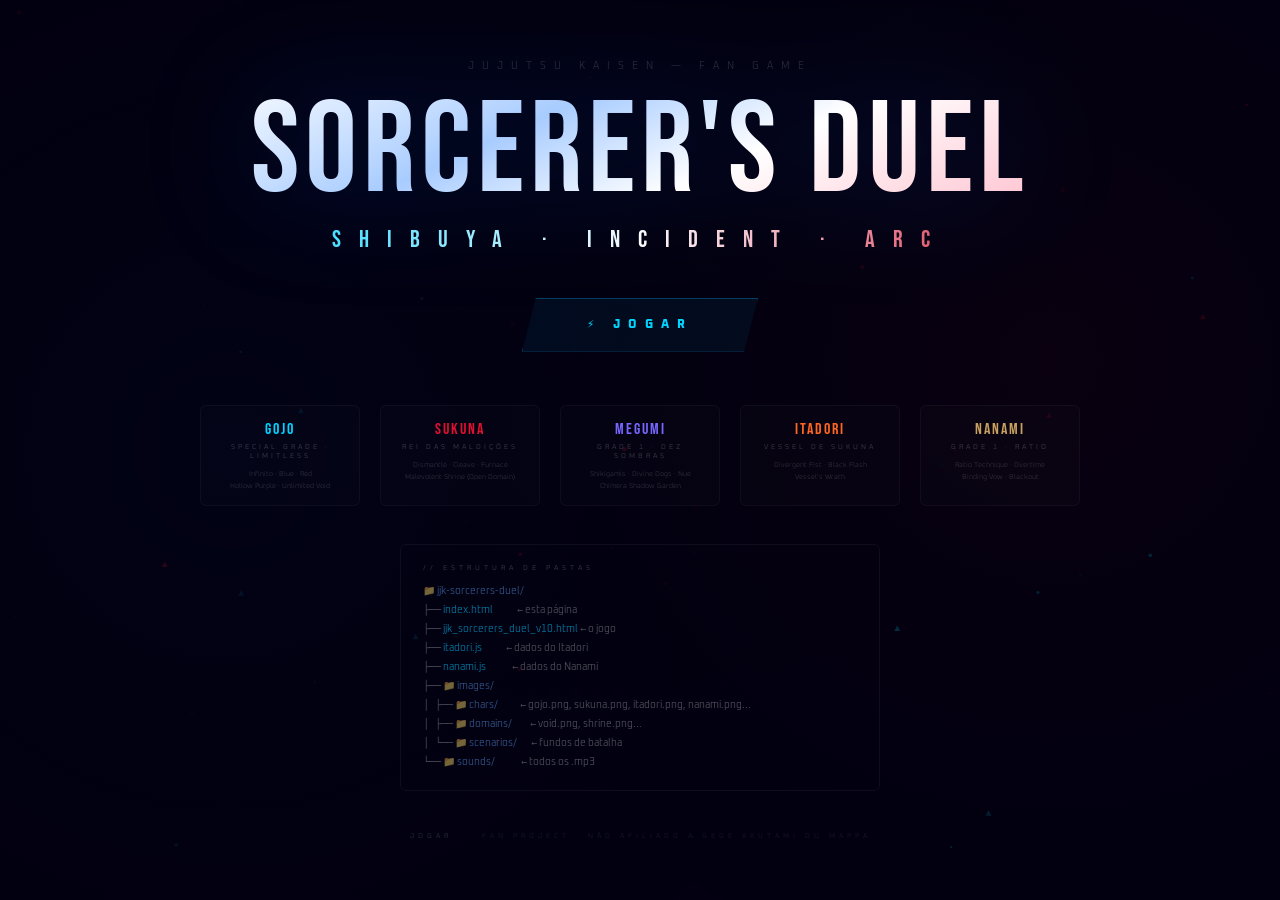
<file: index.html>
<!DOCTYPE html>
<html lang="pt-BR">
<head>
<meta charset="UTF-8">
<meta name="viewport" content="width=device-width,initial-scale=1.0">
<title>JJK Sorcerer's Duel</title>
<link href="https://fonts.googleapis.com/css2?family=Bebas+Neue&family=Oxanium:wght@400;700;800&display=swap" rel="stylesheet">
<style>
*{margin:0;padding:0;box-sizing:border-box;}
:root{--blue:#00d4ff;--red:#e01030;--purple:#7766ff;--bg:#030111;--ft:'Bebas Neue',sans-serif;--fn:'Oxanium',monospace;}
body{background:var(--bg);color:#e8e8e8;font-family:var(--fn);min-height:100vh;display:flex;flex-direction:column;align-items:center;justify-content:center;overflow:hidden;}

/* Particle canvas */
#bg-cv{position:fixed;inset:0;pointer-events:none;z-index:0;}

/* Content */
.wrap{position:relative;z-index:1;text-align:center;padding:40px 24px;}

.eyebrow{font-size:10px;letter-spacing:8px;color:rgba(255,255,255,.14);margin-bottom:14px;text-transform:uppercase;}

.title{font-family:var(--ft);font-size:clamp(56px,11vw,130px);letter-spacing:6px;line-height:1;
  background:linear-gradient(155deg,#fff 0%,#a8ccff 35%,#fff 60%,#ffb8c8 100%);
  -webkit-background-clip:text;-webkit-text-fill-color:transparent;background-clip:text;
  filter:drop-shadow(0 0 60px rgba(0,100,255,.22));}

.sub{font-family:var(--ft);font-size:clamp(11px,2.2vw,24px);letter-spacing:18px;
  background:linear-gradient(90deg,var(--blue),#fff,var(--red));
  -webkit-background-clip:text;-webkit-text-fill-color:transparent;background-clip:text;
  margin:8px 0 44px;}

/* Play button */
.play-btn{
  display:inline-block;font-family:var(--fn);font-size:12px;font-weight:800;letter-spacing:8px;
  padding:18px 64px;text-decoration:none;text-transform:uppercase;color:var(--blue);
  background:rgba(0,180,255,.06);border:1px solid rgba(0,180,255,.30);
  clip-path:polygon(14px 0%,100% 0%,calc(100% - 14px) 100%,0% 100%);
  position:relative;overflow:hidden;transition:all .28s;cursor:pointer;
}
.play-btn::before{content:'';position:absolute;inset:0;
  background:linear-gradient(90deg,transparent,rgba(0,200,255,.12),transparent);
  transform:translateX(-100%);transition:.5s;}
.play-btn:hover::before{transform:translateX(100%);}
.play-btn:hover{background:rgba(0,180,255,.14);border-color:rgba(0,180,255,.6);color:#fff;}

/* Characters row */
.chars{display:flex;gap:20px;justify-content:center;margin-top:48px;flex-wrap:wrap;}
.char{
  width:160px;border:1px solid rgba(255,255,255,.04);border-radius:6px;
  padding:14px;background:rgba(255,255,255,.012);position:relative;overflow:hidden;
  transition:transform .25s,border-color .25s;
}
.char::before{content:'';position:absolute;top:0;left:0;right:0;height:1px;opacity:0;transition:.3s;}
.char.g::before{background:linear-gradient(90deg,transparent,var(--blue),transparent);}
.char.s::before{background:linear-gradient(90deg,transparent,var(--red),transparent);}
.char.m::before{background:linear-gradient(90deg,transparent,var(--purple),transparent);}
.char.i::before{background:linear-gradient(90deg,transparent,#ff6622,transparent);}
.char.n::before{background:linear-gradient(90deg,transparent,#c8a060,transparent);}
.char:hover::before{opacity:1;}
.char:hover{transform:translateY(-4px);border-color:rgba(255,255,255,.09);}
.char-name{font-family:var(--ft);font-size:16px;letter-spacing:2px;margin-bottom:3px;}
.char.g .char-name{color:var(--blue);}
.char.s .char-name{color:var(--red);}
.char.m .char-name{color:var(--purple);}
.char.i .char-name{color:#ff6622;}
.char.n .char-name{color:#c8a060;}
.char-role{font-size:7px;letter-spacing:3px;color:rgba(255,255,255,.2);margin-bottom:8px;}
.char-tag{font-size:7px;color:rgba(255,255,255,.15);line-height:1.7;}

/* Footer */
.footer{margin-top:40px;font-size:7px;letter-spacing:4px;color:rgba(255,255,255,.08);}
.footer a{color:rgba(255,255,255,.15);text-decoration:none;transition:color .2s;}
.footer a:hover{color:rgba(255,255,255,.4);}

/* Folder structure box */
.struct{margin-top:38px;border:1px solid rgba(255,255,255,.05);border-radius:6px;padding:18px 22px;text-align:left;max-width:480px;margin-left:auto;margin-right:auto;}
.struct-title{font-size:7px;letter-spacing:4px;color:rgba(255,255,255,.2);margin-bottom:10px;}
.struct pre{font-size:10px;color:rgba(255,255,255,.28);line-height:1.9;font-family:var(--fn);}
.struct .hi{color:rgba(0,200,255,.55);}
.struct .d{color:rgba(100,170,255,.45);}
</style>
</head>
<body>
<canvas id="bg-cv"></canvas>

<div class="wrap">
  <div class="eyebrow">Jujutsu Kaisen — Fan Game</div>
  <div class="title">SORCERER'S DUEL</div>
  <div class="sub">SHIBUYA · INCIDENT · ARC</div>

  <a class="play-btn" href="jjk_sorcerers_duel_v10.html">⚡ JOGAR</a>

  <div class="chars">
    <div class="char g">
      <div class="char-name">GOJO</div>
      <div class="char-role">SPECIAL GRADE · LIMITLESS</div>
      <div class="char-tag">Infinito · Blue · Red<br>Hollow Purple · Unlimited Void</div>
    </div>
    <div class="char s">
      <div class="char-name">SUKUNA</div>
      <div class="char-role">REI DAS MALDIÇÕES</div>
      <div class="char-tag">Dismantle · Cleave · Furnace<br>Malevolent Shrine (Open Domain)</div>
    </div>
    <div class="char m">
      <div class="char-name">MEGUMI</div>
      <div class="char-role">GRADE 1 · DEZ SOMBRAS</div>
      <div class="char-tag">Shikigamis · Divine Dogs · Nue<br>Chimera Shadow Garden</div>
    </div>
    <div class="char i">
      <div class="char-name">ITADORI</div>
      <div class="char-role">VESSEL DE SUKUNA</div>
      <div class="char-tag">Divergent Fist · Black Flash<br>Vessel's Wrath</div>
    </div>
    <div class="char n">
      <div class="char-name">NANAMI</div>
      <div class="char-role">GRADE 1 · RATIO</div>
      <div class="char-tag">Ratio Technique · Overtime<br>Binding Vow · Blackout</div>
    </div>
  </div>

  <div class="struct">
    <div class="struct-title">// ESTRUTURA DE PASTAS</div>
    <pre><span class="d">📁 jjk-sorcerers-duel/</span>
├── <span class="hi">index.html</span>            ← esta página
├── <span class="hi">jjk_sorcerers_duel_v10.html</span> ← o jogo
├── <span class="hi">itadori.js</span>            ← dados do Itadori
├── <span class="hi">nanami.js</span>             ← dados do Nanami
├── <span class="d">📁 images/</span>
│   ├── <span class="d">📁 chars/</span>           ← gojo.png, sukuna.png, itadori.png, nanami.png...
│   ├── <span class="d">📁 domains/</span>         ← void.png, shrine.png...
│   └── <span class="d">📁 scenarios/</span>       ← fundos de batalha
└── <span class="d">📁 sounds/</span>             ← todos os .mp3</pre>
  </div>

  <div class="footer">
    <a href="jjk_sorcerers_duel_v10.html">JOGAR</a> &nbsp;·&nbsp;
    FAN PROJECT · NÃO AFILIADO A GEGE AKUTAMI OU MAPPA
  </div>
</div>

<script>
const cv=document.getElementById('bg-cv');
const ctx=cv.getContext('2d');
let W,H,pts=[];
function resize(){W=cv.width=window.innerWidth;H=cv.height=window.innerHeight;}
function init(){resize();pts=[];for(let i=0;i<70;i++)pts.push({x:Math.random()*W,y:Math.random()*H,vx:(Math.random()-.5)*.3,vy:(Math.random()-.5)*.3,r:Math.random()*1.8+.4,a:Math.random()*.18+.04,c:Math.random()>.5?'#00d4ff':'#e01030',ph:Math.random()*Math.PI*2,tri:Math.random()>.78});}
function draw(){
  ctx.clearRect(0,0,W,H);
  const gL=ctx.createRadialGradient(W*.18,H*.5,0,W*.18,H*.5,W*.5);
  gL.addColorStop(0,'rgba(0,20,60,.14)');gL.addColorStop(1,'rgba(0,0,0,0)');
  ctx.fillStyle=gL;ctx.fillRect(0,0,W,H);
  const gR=ctx.createRadialGradient(W*.82,H*.4,0,W*.82,H*.4,W*.5);
  gR.addColorStop(0,'rgba(55,0,14,.14)');gR.addColorStop(1,'rgba(0,0,0,0)');
  ctx.fillStyle=gR;ctx.fillRect(0,0,W,H);
  pts.forEach(p=>{
    p.x+=p.vx;p.y+=p.vy;p.ph+=.025;
    if(p.x<0)p.x=W;if(p.x>W)p.x=0;if(p.y<0)p.y=H;if(p.y>H)p.y=0;
    ctx.globalAlpha=p.a*(.5+.5*Math.sin(p.ph));
    if(p.tri){ctx.fillStyle=p.c;ctx.beginPath();ctx.moveTo(p.x,p.y-3.5);ctx.lineTo(p.x+3,p.y+2);ctx.lineTo(p.x-3,p.y+2);ctx.closePath();ctx.fill();}
    else{ctx.beginPath();ctx.arc(p.x,p.y,p.r,0,Math.PI*2);ctx.fillStyle=p.c;ctx.fill();}
  });
  ctx.globalAlpha=1;
  requestAnimationFrame(draw);
}
window.addEventListener('resize',init);init();draw();
</script>
</body>
</html>
</file>
